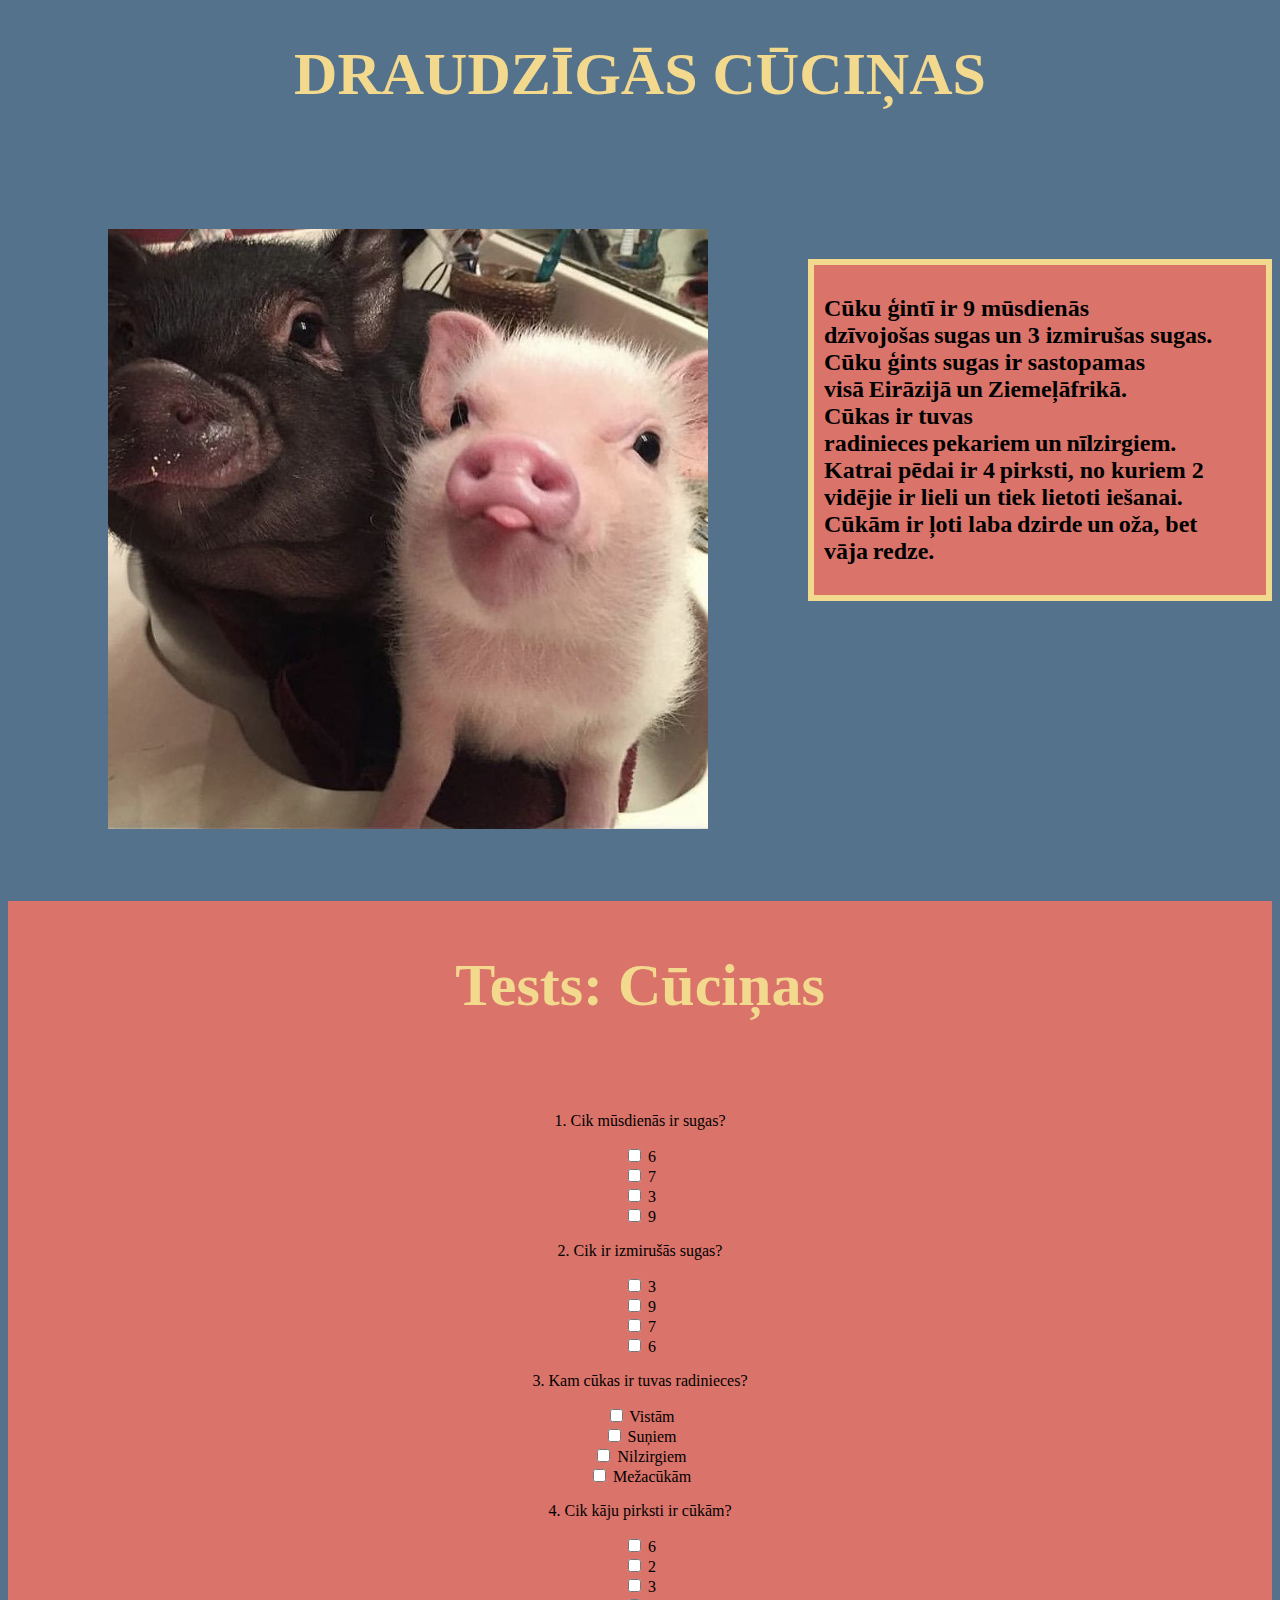
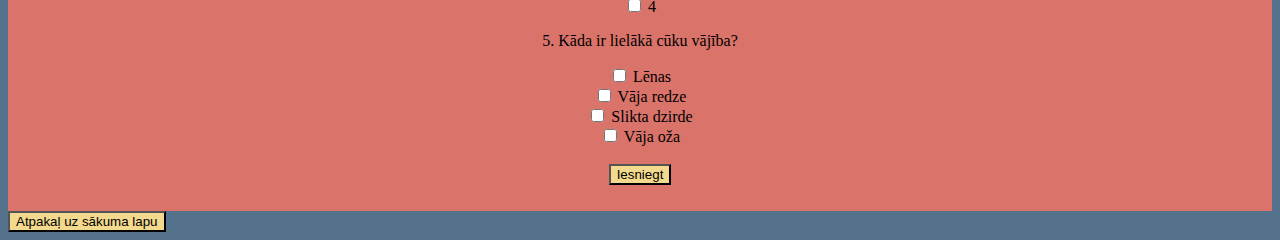
<file: cucinas.html>
<!DOCTYPE html>
<html lang="en">
<head>
    <meta charset="UTF-8">
    <meta name="viewport" content="width=device-width, initial-scale=1.0">
    <title>draudzīgās cūciņas</title>
    <link rel="stylesheet" href="style.css">
</head>
<body>
    <h1>DRAUDZĪGĀS CŪCIŅAS</h1>
    <img src="download.jpg">
    <div class="teksts">
    <h2>Cūku ģintī ir 9 mūsdienās dzīvojošas sugas un 3 izmirušas sugas. 
        <br>
        Cūku ģints sugas ir sastopamas visā Eirāzijā un Ziemeļāfrikā. 
        <br>
        Cūkas ir tuvas radinieces pekariem un nīlzirgiem. 
        <br>
        Katrai pēdai ir 4 pirksti, no kuriem 2 vidējie ir lieli un tiek lietoti iešanai. 
        <br>
        Cūkām ir ļoti laba dzirde un oža, bet vāja redze. </h2>
    </div>
        

        <form>
            <h1>Tests: Cūciņas</h1>
            <br>
            <br>
            <p>1. Cik mūsdienās ir sugas?</p>
            <input type="checkbox" id="q1a1"> 6<br>
            <input type="checkbox" id="q1a2"> 7<br>
            <input type="checkbox" id="q1a3"> 3<br>
            <input type="checkbox" id="q1a4"> 9<br>
    
            <p>2. Cik ir izmirušās sugas?</p>
            <input type="checkbox" id="q2a1"> 3<br>
            <input type="checkbox" id="q2a2"> 9<br>
            <input type="checkbox" id="q2a3"> 7<br>
            <input type="checkbox" id="q2a4"> 6<br>
    
            <p>3. Kam cūkas ir tuvas radinieces?</p>
            <input type="checkbox" id="q3a1"> Vistām<br>
            <input type="checkbox" id="q3a2"> Suņiem<br>
            <input type="checkbox" id="q3a3"> Nilzirgiem<br>
            <input type="checkbox" id="q3a4"> Mežacūkām<br>
    
            <p>4. Cik kāju pirksti ir cūkām?</p>
            <input type="checkbox" id="q4a1"> 6<br>
            <input type="checkbox" id="q4a2"> 2<br>
            <input type="checkbox" id="q4a3"> 3<br>
            <input type="checkbox" id="q4a4"> 4<br>
    
            <p>5. Kāda ir lielākā cūku vājība?</p>
            <input type="checkbox" id="q5a1"> Lēnas<br>
            <input type="checkbox" id="q5a2"> Vāja redze<br>
            <input type="checkbox" id="q5a3"> Slikta dzirde<br>
            <input type="checkbox" id="q5a4"> Vāja oža<br>
    
            <br>
            <button type="button" onclick="pārbaudītAtbildes()">Iesniegt</button>
            
        <p id="atbilde"></p>
        </form>

        
        <a href="index.html"><button class="atpakal">Atpakaļ uz sākuma lapu</button></a>
 <script src="cucina.js"></script>
</body>
</html>
</file>
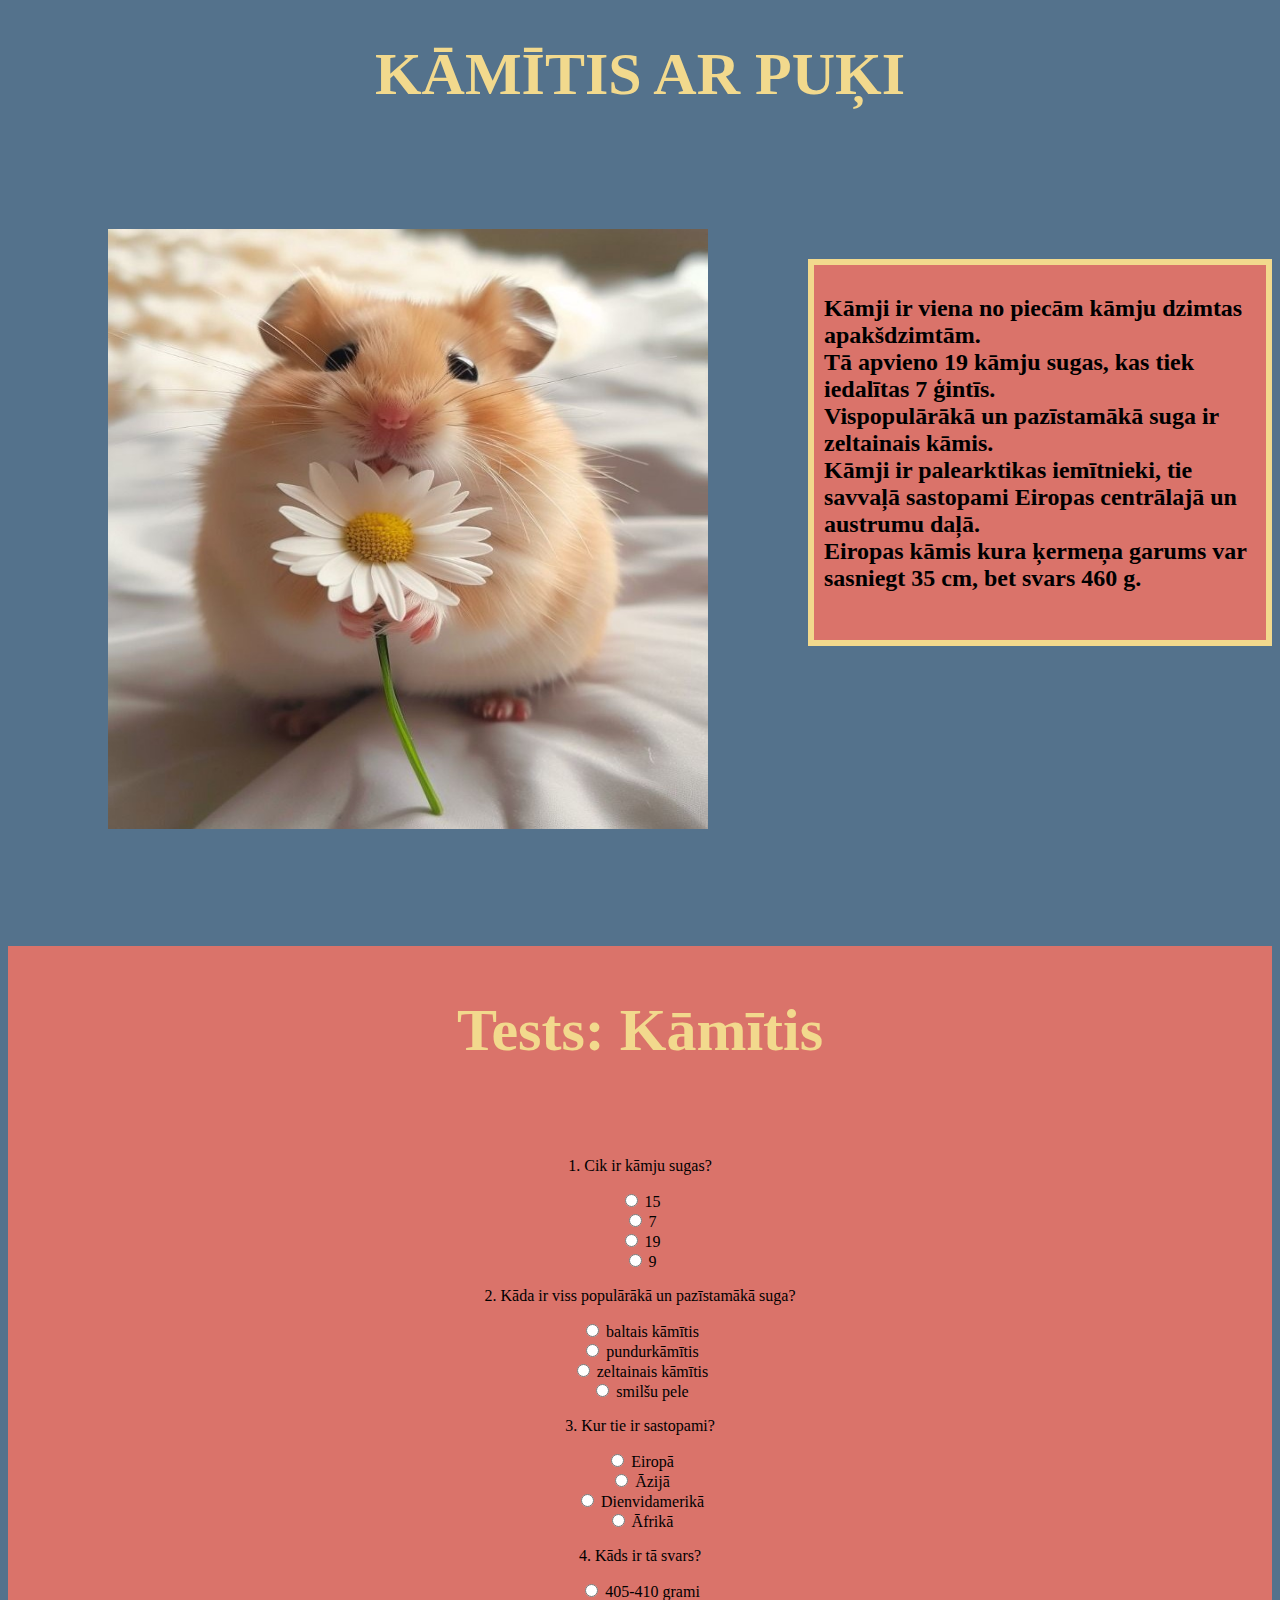
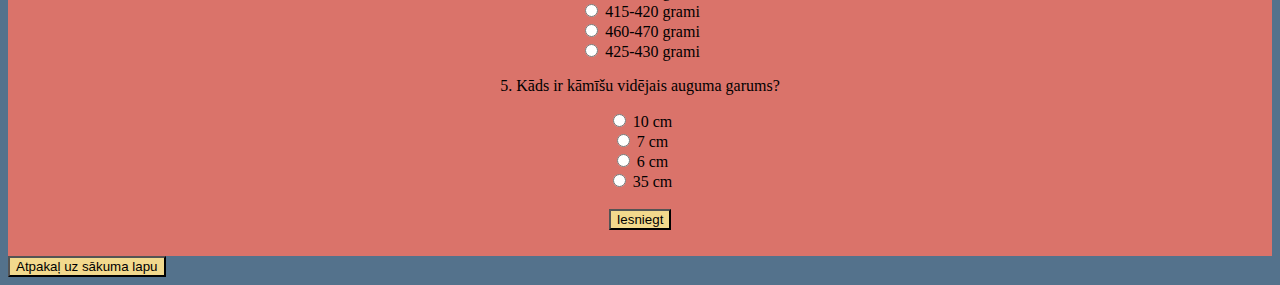
<file: kamitis.html>
<!DOCTYPE html>
<html lang="en">
<head>
    <meta charset="UTF-8">
    <meta name="viewport" content="width=device-width, initial-scale=1.0">
    <title>kāmītis ar puķi</title>
    <link rel="stylesheet" href="style.css">
</head>
<body>
    <h1>KĀMĪTIS AR PUĶI</h1>
    <img src="kamis.jpg">
    <div class="teksts">
    <h2>Kāmji ir viena no piecām kāmju dzimtas apakšdzimtām. 
        <br>
        Tā apvieno 19 kāmju sugas, kas tiek iedalītas 7 ģintīs. 
        <br>
        Vispopulārākā un pazīstamākā suga ir zeltainais kāmis. 
        <br>
        Kāmji ir palearktikas iemītnieki,
        tie savvaļā sastopami Eiropas centrālajā un austrumu daļā. 
        <br>
        Eiropas kāmis kura ķermeņa garums var sasniegt 35 cm, bet svars 460 g. </h2>
        <br>
    </div>
        <form>
            <h1>Tests: Kāmītis</h1>
            <br>
            <br>
            <p>1. Cik ir kāmju sugas?</p>
            <input type="radio" id="q1a1"> 15<br>
            <input type="radio" id="q1a2"> 7<br>
            <input type="radio" id="q1a3"> 19<br>
            <input type="radio" id="q1a4"> 9<br>
    
            <p>2. Kāda ir viss populārākā un pazīstamākā suga?</p>
            <input type="radio" id="q2a1"> baltais kāmītis<br>
            <input type="radio" id="q2a2"> pundurkāmītis<br>
            <input type="radio" id="q2a3"> zeltainais kāmītis<br>
            <input type="radio" id="q2a4"> smilšu pele<br>
    
            <p>3. Kur tie ir sastopami?</p>
            <input type="radio" id="q3a1"> Eiropā<br>
            <input type="radio" id="q3a2"> Āzijā<br>
            <input type="radio" id="q3a3"> Dienvidamerikā<br>
            <input type="radio" id="q3a4"> Āfrikā<br>
    
            <p>4. Kāds ir tā svars?</p>
            <input type="radio" id="q4a1"> 405-410 grami<br>
            <input type="radio" id="q4a2"> 415-420 grami<br>
            <input type="radio" id="q4a3"> 460-470 grami<br>
            <input type="radio" id="q4a4"> 425-430 grami<br>
    
            <p>5. Kāds ir kāmīšu vidējais auguma garums?</p>
            <input type="radio" id="q5a1"> 10 cm<br>
            <input type="radio" id="q5a2"> 7 cm<br>
            <input type="radio" id="q5a3"> 6 cm<br>
            <input type="radio" id="q5a4"> 35 cm<br>
    
            <br>
            <button type="button" onclick="pārbaudītAtbildes()">Iesniegt</button>
            <p id="atbilde1"></p>


        </form>

        
        <a href="index.html"><button>Atpakaļ uz sākuma lapu</button></a>

<script src="kamis.js"></script>
</body>
</html>
</file>
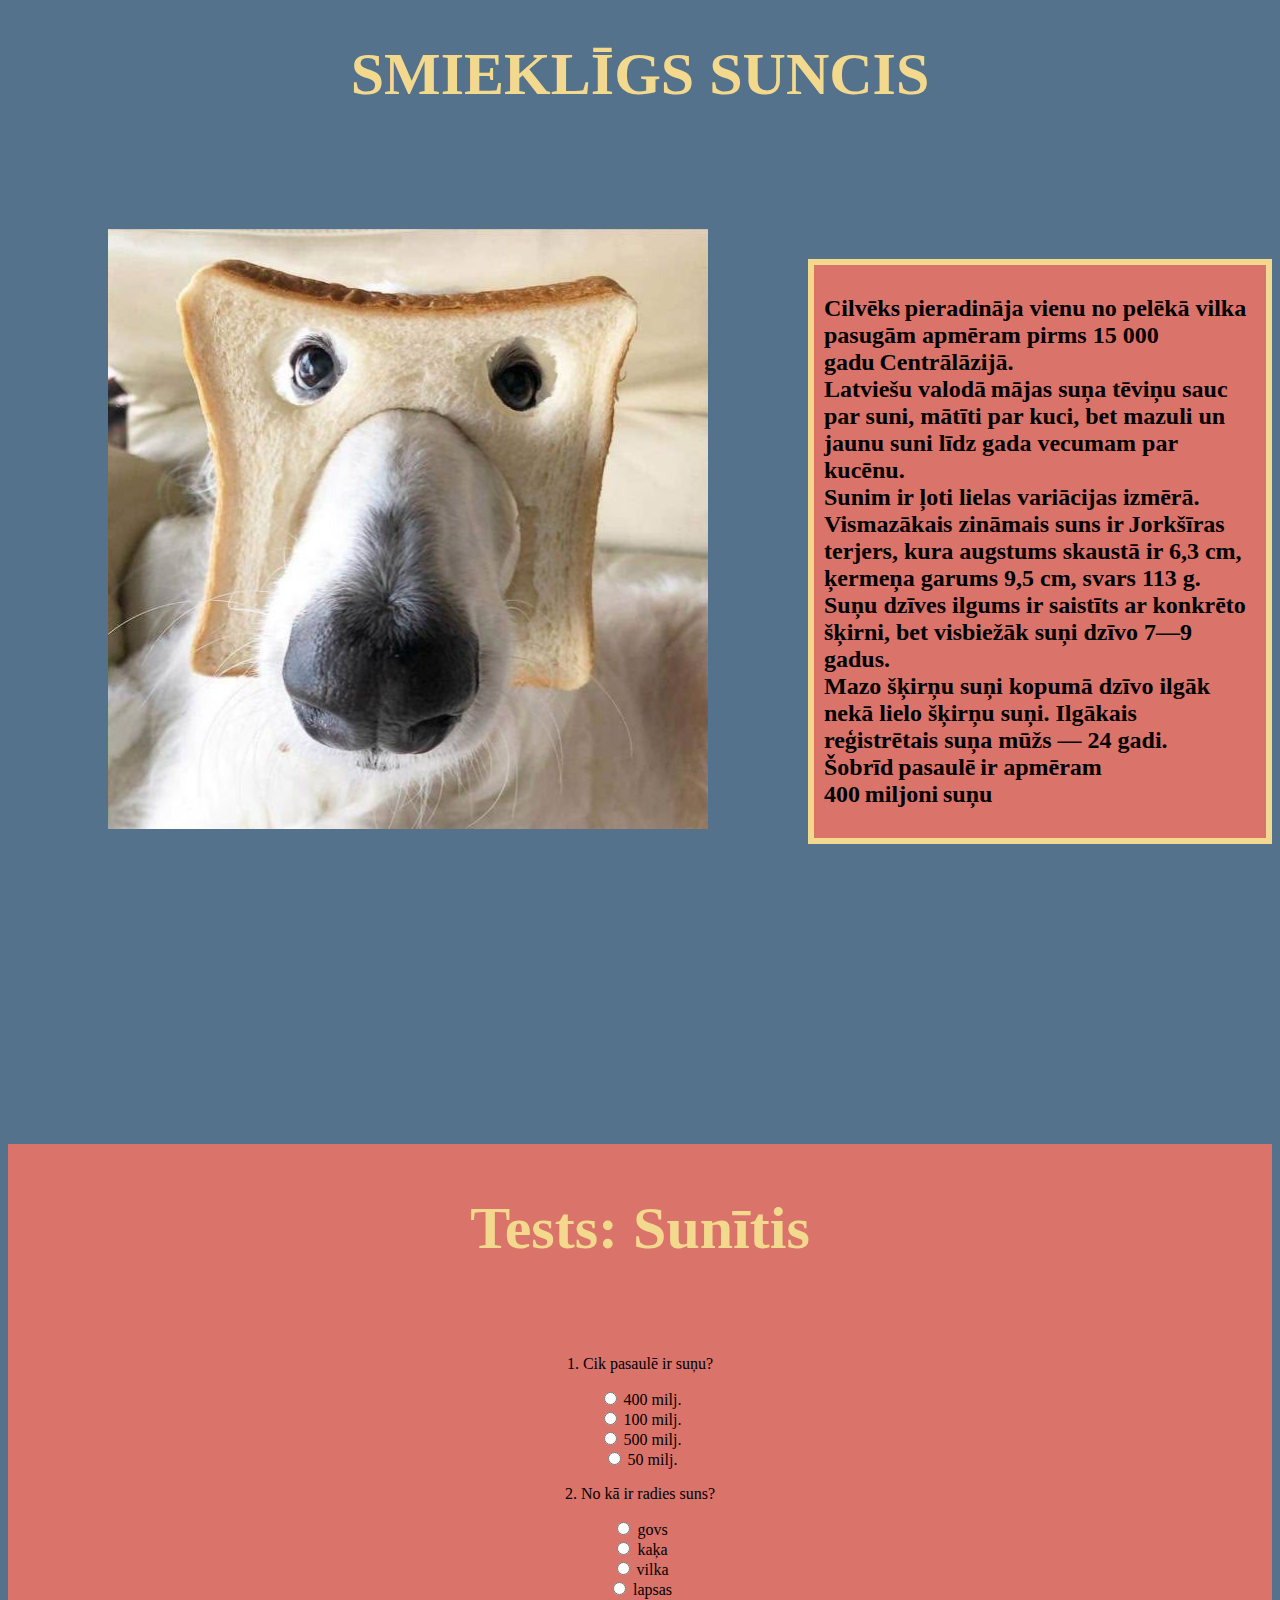
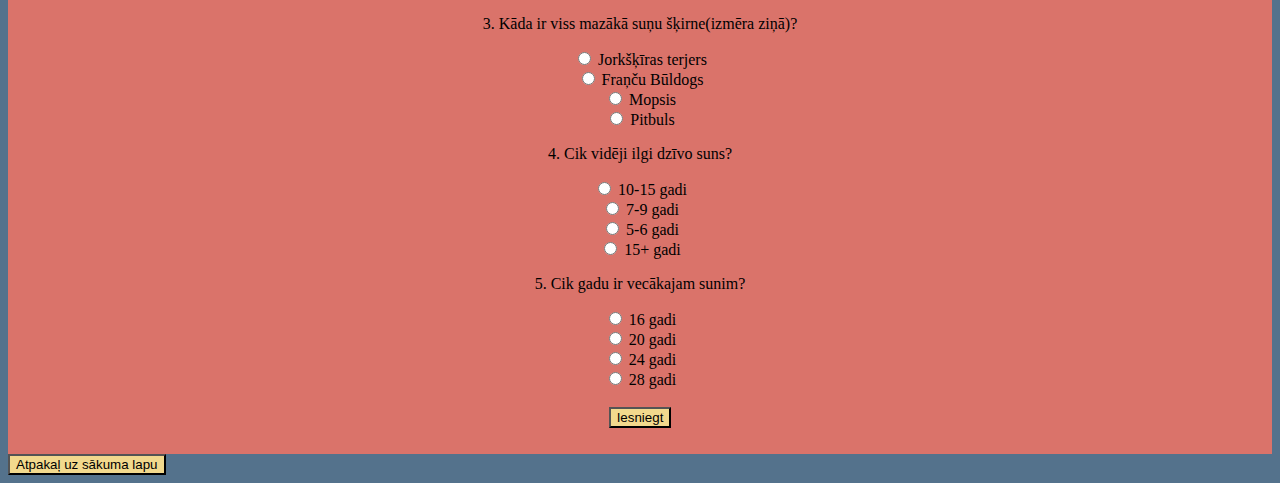
<file: sunis.html>
<!DOCTYPE html>
<html lang="en">
<head>
    <meta charset="UTF-8">
    <meta name="viewport" content="width=device-width, initial-scale=1.0">
    <title>smieklīgs suncis</title>
    <link rel="stylesheet" href="style.css">
</head>
<body>
    <h1>SMIEKLĪGS SUNCIS</h1>
    <img src="suns.jpg">
    <div class="teksts">
    <h2>Cilvēks pieradināja vienu no pelēkā vilka pasugām apmēram pirms 15 000 gadu Centrālāzijā. 
        <br>Latviešu valodā mājas suņa tēviņu sauc par suni, mātīti par kuci, bet mazuli un jaunu suni līdz gada vecumam par kucēnu. 
        <br>Sunim ir ļoti lielas variācijas izmērā.
        <br> Vismazākais zināmais suns ir Jorkšīras terjers, kura augstums skaustā ir 6,3 cm, ķermeņa garums 9,5 cm, svars 113 g. 
        <br>Suņu dzīves ilgums ir saistīts ar konkrēto šķirni, bet visbiežāk suņi dzīvo 7—9 gadus. 
        <br>Mazo šķirņu suņi kopumā dzīvo ilgāk nekā lielo šķirņu suņi. Ilgākais reģistrētais suņa mūžs — 24 gadi. Šobrīd pasaulē ir apmēram 400 miljoni suņu</h2>
    </div>
    
    <form>
        <h1>Tests: Sunītis</h1>
        <br>
        <br>
        <p>1. Cik pasaulē ir suņu?</p>
        <input type="radio" id="q1a1"> 400 milj.<br>
        <input type="radio" id="q1a2"> 100 milj.<br>
        <input type="radio" id="q1a3"> 500 milj.<br>
        <input type="radio" id="q1a4"> 50 milj.<br>

        <p>2. No kā ir radies suns?</p>
        <input type="radio" id="q2a1"> govs<br>
        <input type="radio" id="q2a2"> kaķa<br>
        <input type="radio" id="q2a3"> vilka<br>
        <input type="radio" id="q2a4"> lapsas<br>

        <p>3. Kāda ir viss mazākā suņu šķirne(izmēra ziņā)?</p>
        <input type="radio" id="q3a1"> Jorkšķīras terjers<br>
        <input type="radio" id="q3a2"> Fraņču Būldogs<br>
        <input type="radio" id="q3a3"> Mopsis<br>
        <input type="radio" id="q3a4"> Pitbuls<br>

        <p>4. Cik vidēji ilgi dzīvo suns?</p>
        <input type="radio" id="q4a1"> 10-15 gadi<br>
        <input type="radio" id="q4a2"> 7-9 gadi<br>
        <input type="radio" id="q4a3"> 5-6 gadi<br>
        <input type="radio" id="q4a4"> 15+ gadi<br>

        <p>5. Cik gadu ir vecākajam sunim?</p>
        <input type="radio" id="q5a1"> 16 gadi<br>
        <input type="radio" id="q5a2"> 20 gadi<br>
        <input type="radio" id="q5a3"> 24 gadi<br>
        <input type="radio" id="q5a4"> 28 gadi<br>

        <br>
        <button type="button" onclick="pārbaudītAtbildes()">Iesniegt</button>
        
    <p id="atbilde2"></p>
    </form>


    <a href="index.html"><button>Atpakaļ uz sākuma lapu</button></a>
    <script src="sunis.js"></script>
</body>
</html>
</file>
<file: style.css>
/*paņemts no https://stackoverflow.com/questions/18820850/html-css-text-under-image un chatgpt lai novietotu attēlus.
/* gallery display */

html{
  background-color: #54728C;
}
.photos ul {
  display: grid;
  grid-template-columns: repeat(2, 1fr);
  grid-gap: 20px; 
  padding: 0;
  margin: 0;
}

.photos ul li {
  list-style: none;
  text-align: center;
  display: flex;
  flex-direction: column; 
  align-items: center; 
}

.photos ul li a img {
  max-width: 100%; 
  height: auto; 
  border: 6px solid #e1d9ec; 
}

.photos ul li span h3 {
  font-size: 1.2em;
  margin: 10px 0;
}

.photos ul li a button {
  padding: 10px 20px;
  font-size: 1em;
  background-color: #f2d98d;
  color: white;
  border: none;
  cursor: pointer;
  margin-top: 10px; 
}

.photos ul li a button:hover {
  background-color: #da736a;
}

h1{
  text-align: center;
  color: #f2d98d;
  font-size: 60px;
}
.teksts {
  margin-left: 800px;
  margin-top: 150px;
  background-color: #da736a;
  border-style: double;
  border: 6px solid #f2d98d;
  padding: 10px;

}

img{
  float: left;
  height: 600px;
  width: 600px;
  margin-left: 100px;
  margin-top: 80px;
}
form{
  margin-top: 300px;
  text-align: center;
  background-color: #da736a;
  padding: 10px;
}

button{
  background-color:#f2d98d
}

iframe{
  justify-content: center;
  margin-left: 560px;
  margin-top: 150px;
}
</file>
